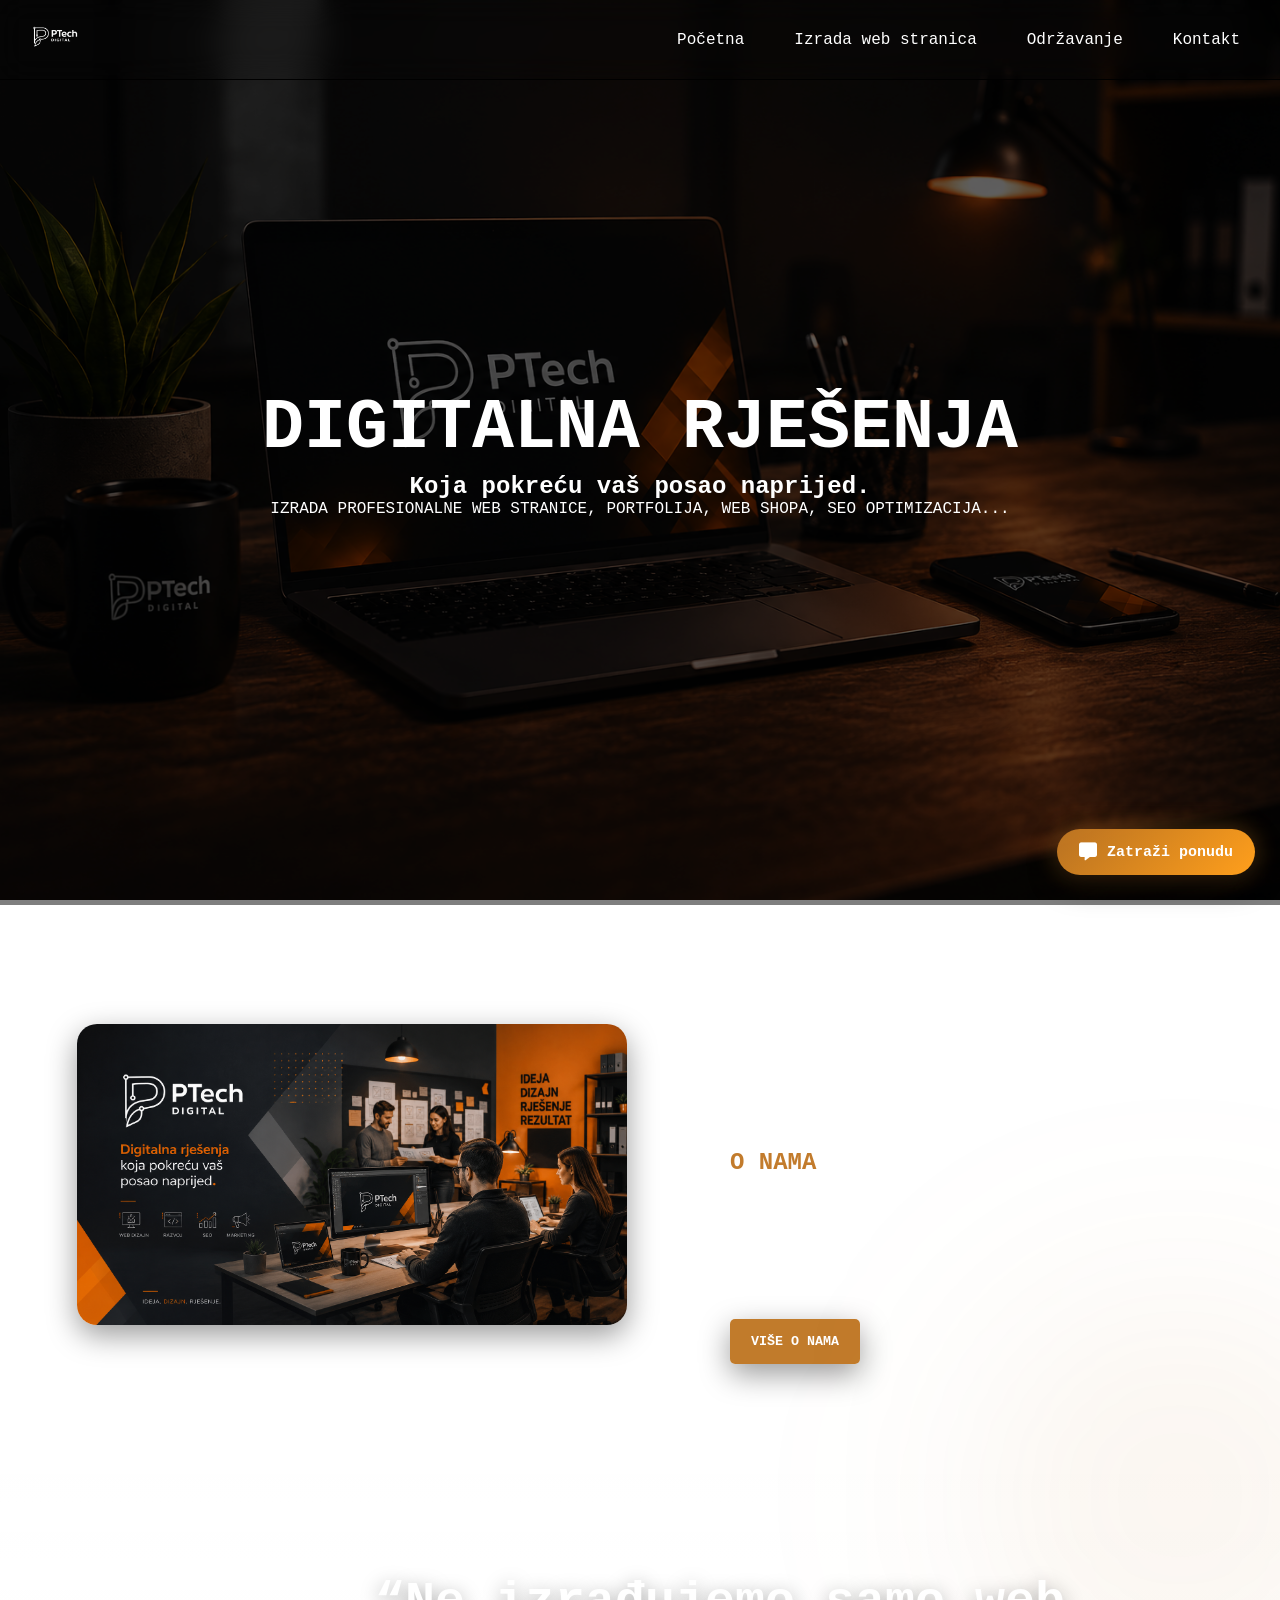
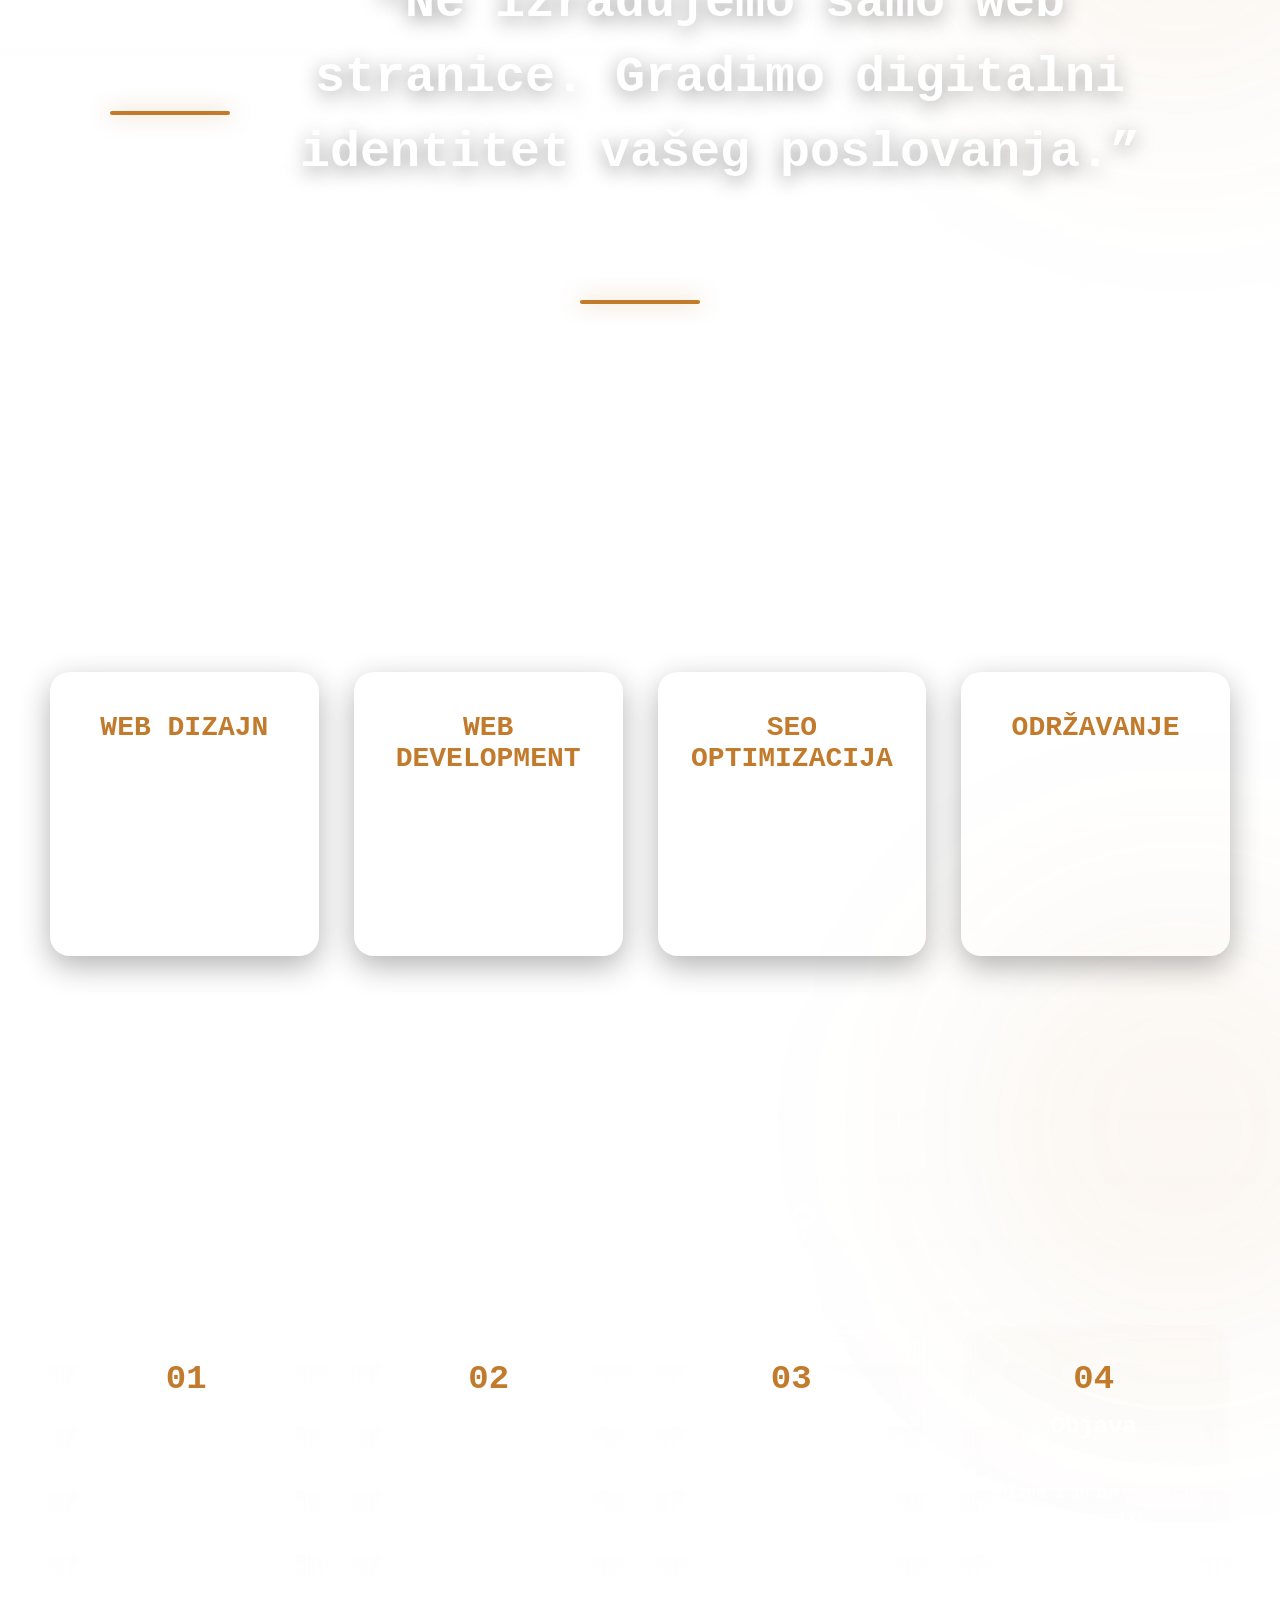
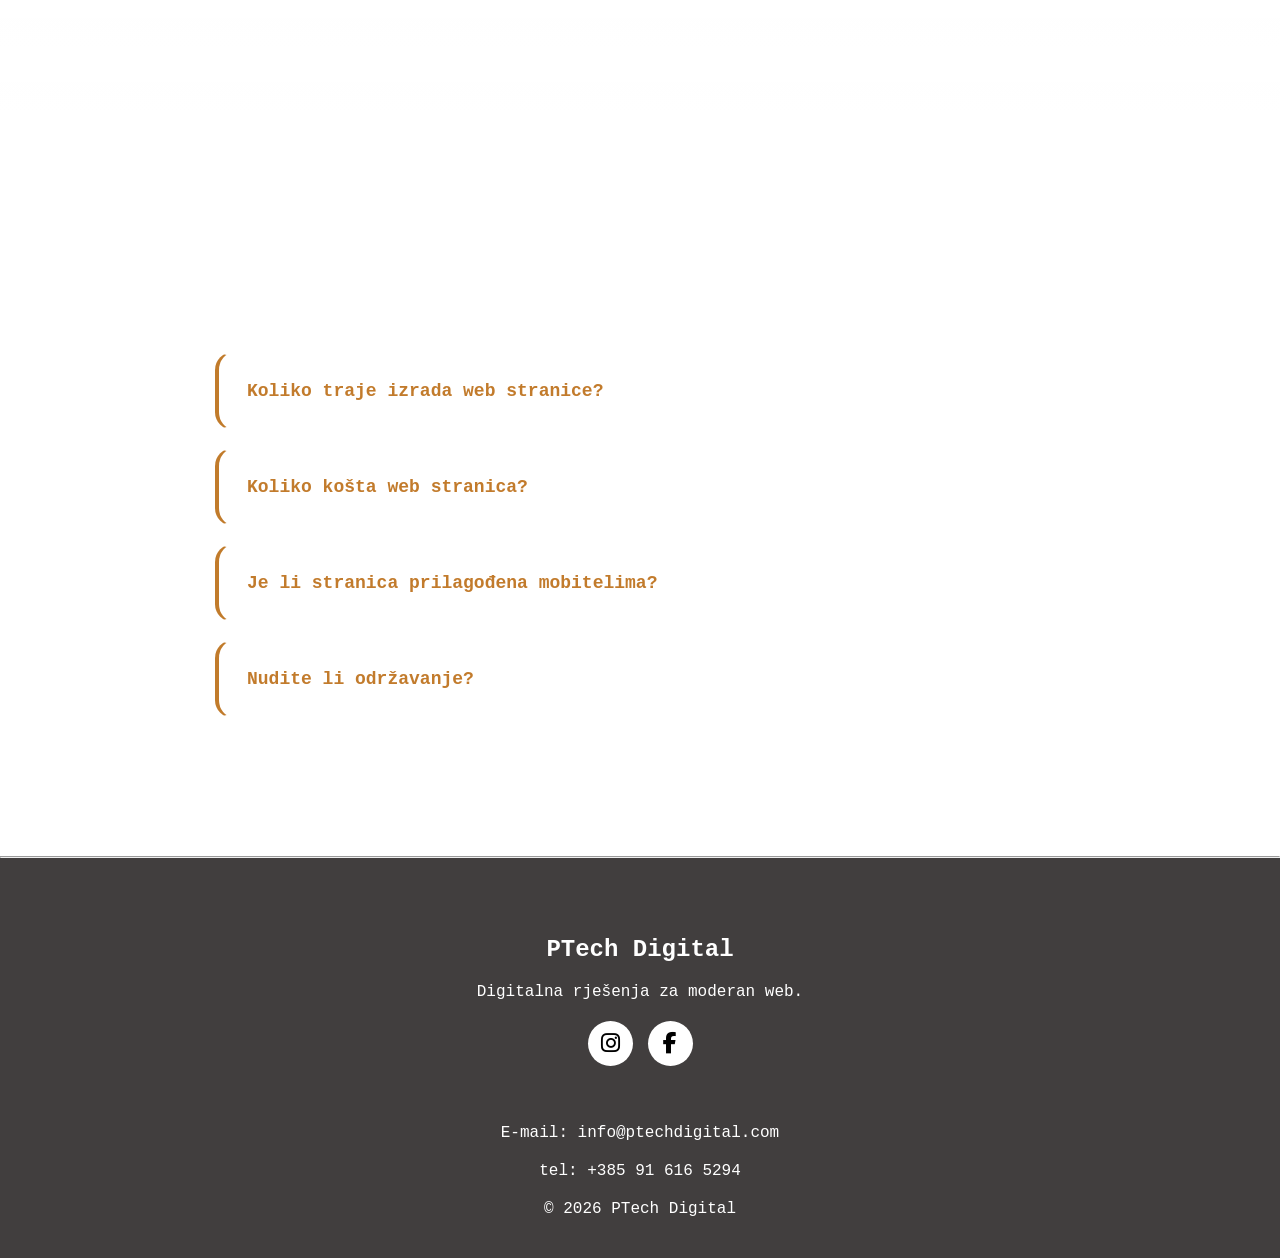
<file: index.html>
<!DOCTYPE html>
<html lang="hr">
<head>
  <!-- Osnovno -->
  <meta charset="UTF-8">
  <meta name="viewport" content="width=device-width, initial-scale=1.0">
  <meta name="format-detection" content="telephone=no">
  <meta name="google-site-verification" content="2wzEWGAlPVOmzCf8TTQUu4VXu5TBYj9hSMKX_wxhPh4" />
  
  <!-- SEO -->
<title>PTech Digital | Izrada web stranica i web development</title>
<meta name="description" content="PTech Digital nudi izradu, održavanje i dizajn modernih web stranica. Brze, SEO optimizirane i prilagođene vašem poslovanju.">
<meta name="author" content="PTech Digital">

<!-- Open Graph (social media) -->
<meta property="og:title" content="PTech Digital | Izrada web stranica">
<meta property="og:description" content="Profesionalna izrada i dizajn modernih web stranica.">
<meta property="og:type" content="website">
<meta property="og:image" content="https://markopuljcan-art.github.io/ptech-digital/logo.png">

<link rel="icon" type="image/png" href="https://markopuljcan-art.github.io/ptech-digital/logo.png">

<script type="application/ld+json">
{
  "@context": "https://schema.org",
  "@type": "Organization",
  "name": "PTech Digital",
  "url": "https://markopuljcan-art.github.io/ptech-digital/",
  "logo": "https://markopuljcan-art.github.io/ptech-digital/logo.png"
}
</script>
<meta property="og:url" content="https://markopuljcan-art.github.io/ptech-digital/">
<meta name="robots" content="index, follow">
<link rel="canonical" href="https://markopuljcan-art.github.io/ptech-digital/">

  <!-- Favicon -->
  <link rel="icon" type="image/png" href="logo.png">
  <link rel="stylesheet" href="https://cdnjs.cloudflare.com/ajax/libs/font-awesome/6.5.1/css/all.min.css">

  <!-- CSS -->
  <link rel="stylesheet" href="tekst.css">

</head>

<body>

  <!-- Navigacija -->
  <header>
   <nav class="navbar" id="navbar">

    <div class="logo">
        <a href="index.html">
            <img src="logo_p.png" class="logo">
        </a>
    </div>

    <div class="hamburger" id="hamburger">
        <i class="fa-solid fa-bars"></i>
    </div>

    <ul class="nav-links" id="navLinks">
        <li><a href="index.html">Početna</a></li>
        <li><a href="izradaweba.html">Izrada web stranica</a></li>
        <li><a href="odrzavanje.html">Održavanje</a></li>
        <li><a href="kontakt.html">Kontakt</a></li>
    </ul>

</nav>
  </header>

  <!-- Glavni sadržaj -->
  <main>
    <section class="naslovna">
      <img src ="slika1.png" class="naslovna_slika">

      <div class="hero_text">
        <h1>DIGITALNA RJEŠENJA</h1> 
        <h2>Koja pokreću vaš posao naprijed.</h2>
        <p>IZRADA PROFESIONALNE WEB STRANICE, PORTFOLIJA, WEB SHOPA, SEO OPTIMIZACIJA...</p>
      </div>
    </section>

    
 <!-- SLIKA I TEKST I BUTTON -->
    <section>
    <div class="container">
        <div class="left">
          <img src="radna.png" alt="">
         </div>


      <div class="right">
        <h1>IDEJA, DIZAJN, RJEŠENJE</h1>
        <br><br>
        <h2>O NAMA</h2>
       <p>Mi pretvaramo ideje u funkcionalna rješenja. Naš tim spaja dizajn, tehnologiju i strategiju kako bi vašem poslovanju donio stvarne rezultate</p>
       
       <button onclick="window.location.href='onama.html'"><b>VIŠE O NAMA</b></button>
       
      </div>
    </div>
    </section>

 <!-- QOUTE I BEDŽEVI -->
<section class="quote_section process">
    <div class="line"></div>
    <h1>
        “Ne izrađujemo samo web stranice.
        Gradimo digitalni identitet vašeg poslovanja.”
    </h1>
    <div class="line"></div>
</section>



    
 <!-- USLUGE -->
  <section class="services">
    <h1>NAŠE USLUGE</h1>
    <div class="service_container">
        <div class="service_card">
            <h2>WEB DIZAJN</h2>
            <p>Moderan i responzivan dizajn prilagođen vašem brendu.</p>
        </div>
        <div class="service_card">
            <h2>WEB DEVELOPMENT</h2>
            <p>Izrada brzih i profesionalnih web stranica i webshopova.</p>
        </div>
        <div class="service_card">
            <h2>SEO OPTIMIZACIJA</h2>
            <p>Poboljšanje pozicije vaše stranice na Google tražilici.</p>
        </div>
        <div class="service_card">
            <h2>ODRŽAVANJE</h2>
            <p>Redovno održavanje, sigurnost i ažuriranje web stranice.</p>
        </div>
    </div>
</section>



<section class="process">
    <h1>KAKO RADIMO?</h1>

    <div class="process_steps">
        <div class="process_step">
            <span>01</span>
            <h2>Konzultacije</h2>
            <p>Razgovaramo o ciljevima, stilu i potrebama vaše stranice.</p>
        </div>

        <div class="process_step">
            <span>02</span>
            <h2>Dizajn</h2>
            <p>Izrađujemo moderan vizualni smjer prilagođen vašem brendu.</p>
        </div>

        <div class="process_step">
            <span>03</span>
            <h2>Razvoj</h2>
            <p>Pretvaramo dizajn u brzu i responzivnu web stranicu.</p>
        </div>

        <div class="process_step">
            <span>04</span>
            <h2>Objava</h2>
            <p>Postavljamo stranicu online i pripremamo je za korisnike.</p>
        </div>
    </div>
</section>


<section class="faq">
    <h1>ČESTA PITANJA KLIJENATA</h1>

    <details>
        <summary>Koliko traje izrada web stranice?</summary>
        <p>Najčešće između 7 i 14 dana.</p>
    </details>

    <details>
        <summary>Koliko košta web stranica?</summary>
        <p>Cijena ovisi o opsegu projekta.</p>
    </details>

    <details>
        <summary>Je li stranica prilagođena mobitelima?</summary>
        <p>Da, sve stranice su potpuno responsive.</p>
    </details>

    <details>
        <summary>Nudite li održavanje?</summary>
        <p>Da, nudimo održavanje i podršku.</p>
    </details>
</section>



<a href="kontakt.html" class="floating-contact">
    <i class="fa-solid fa-message"></i>
    <span>Zatraži ponudu</span>
</a>


</main>


  <!-- Footer -->
   <hr>
  <footer>
    <br>
    <h2>PTech Digital</h2>
    <p>Digitalna rješenja za moderan web.</p>
    <div class="socials">
        <a href="#">
            <i class="fa-brands fa-instagram"></i>
        </a>
        <a href="#">
            <i class="fa-brands fa-facebook-f"></i>
        </a>
        </div>
    <br>
    <p>E-mail: info@ptechdigital.com</p>
    <p>tel: +385 91 616 5294</p>
    <p>&copy; 2026 PTech Digital</p>
  </footer>




  <!-- JS -->
  <script>
const hamburger = document.getElementById("hamburger");
const navLinks = document.getElementById("navLinks");
const icon = hamburger.querySelector("i");

hamburger.addEventListener("click", () => {

    navLinks.classList.toggle("active");

    if(navLinks.classList.contains("active")) {
        icon.classList.remove("fa-bars");
        icon.classList.add("fa-xmark");
    } else {
        icon.classList.remove("fa-xmark");
        icon.classList.add("fa-bars");
    }

});

const card = document.querySelector(".tilt-card");
const img = card.querySelector("img");

card.addEventListener("mousemove", (e) => {

    const rect = card.getBoundingClientRect();

    const x = e.clientX - rect.left;
    const y = e.clientY - rect.top;

    const centerX = rect.width / 2;
    const centerY = rect.height / 2;

    const rotateY = ((x - centerX) / centerX) * 15;
    const rotateX = -((y - centerY) / centerY) * 15;

    img.style.transform =
`scale(1.05) rotateX(${rotateX}deg) rotateY(${rotateY}deg)`;
});

card.addEventListener("mouseleave", () => {
    img.style.transform =
        "rotateX(0deg) rotateY(0deg)";
});
    window.addEventListener("scroll", function () {

        let navbar = document.querySelector(".navbar");

        if (window.scrollY > 50) {
            navbar.classList.add("scrolled");
        } 
        
        else {
            navbar.classList.remove("scrolled");
        }

    });

</script>
</body>
</html>
</file>
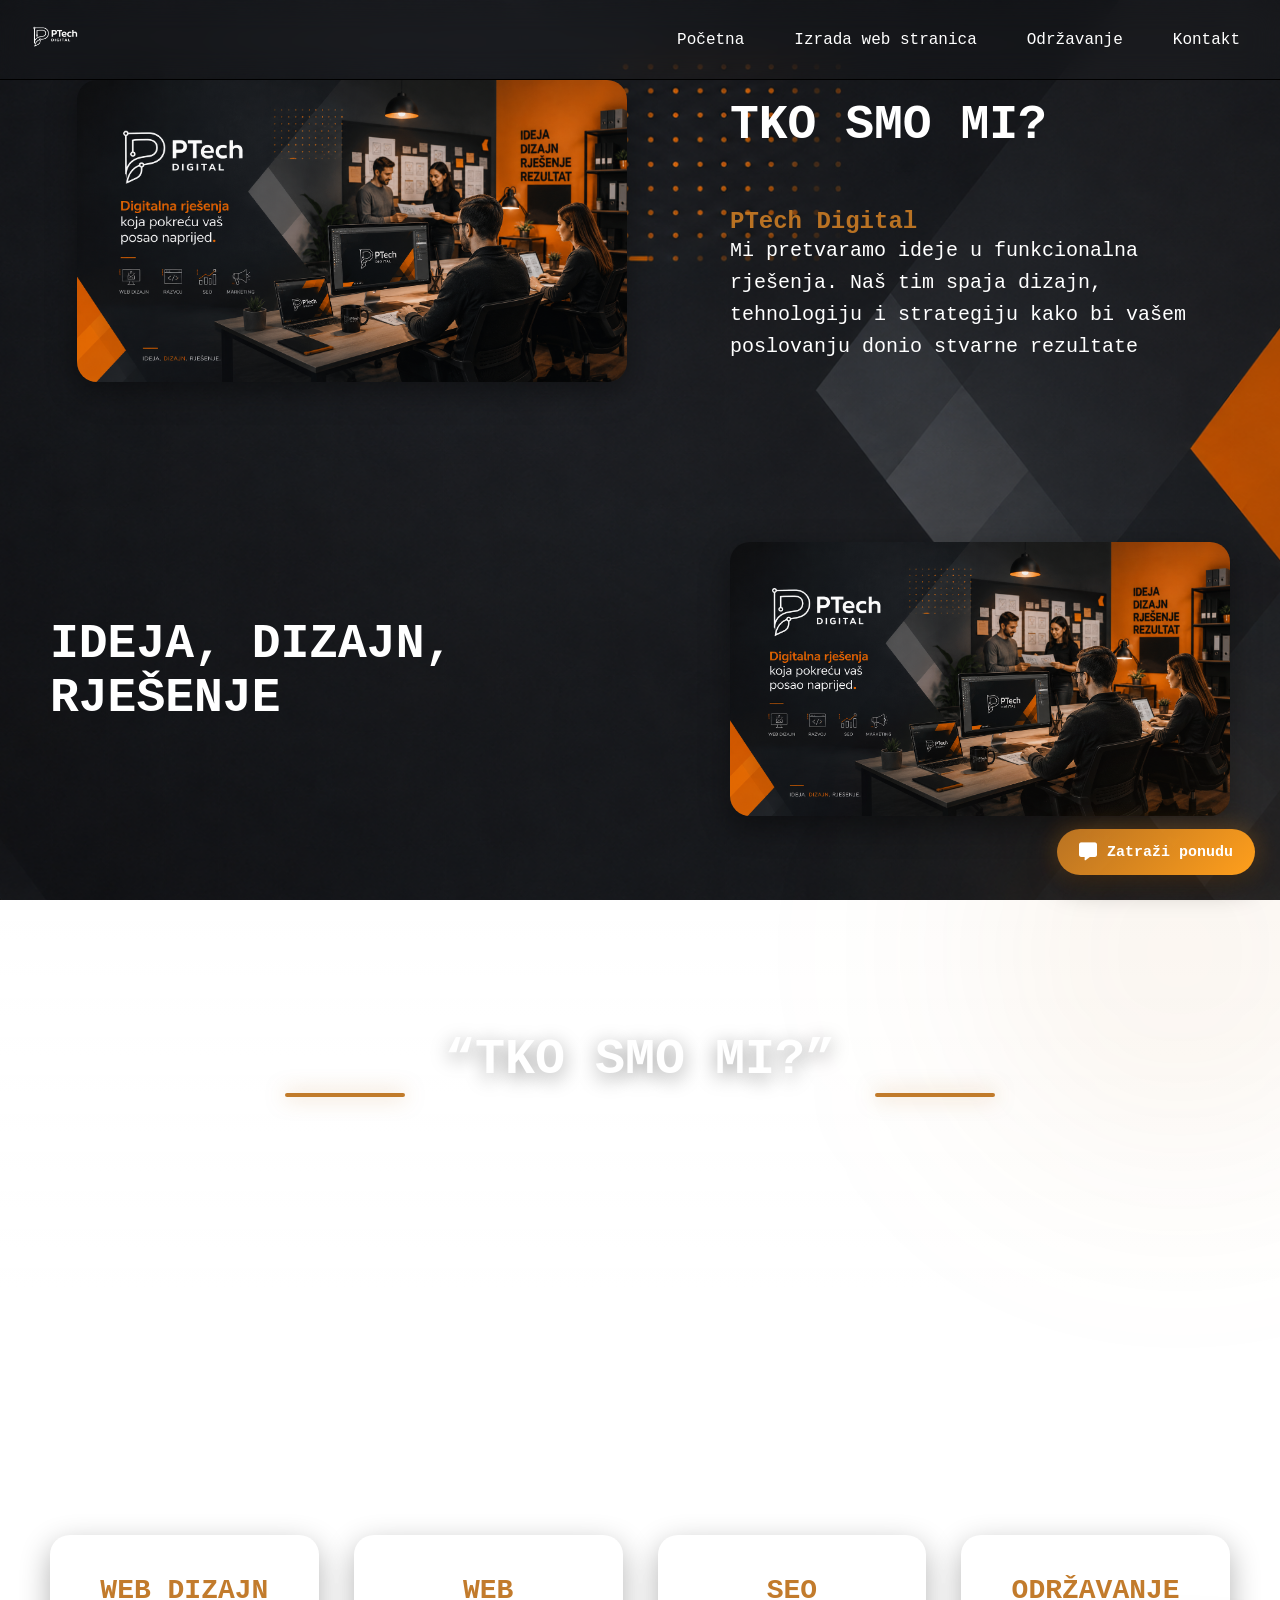
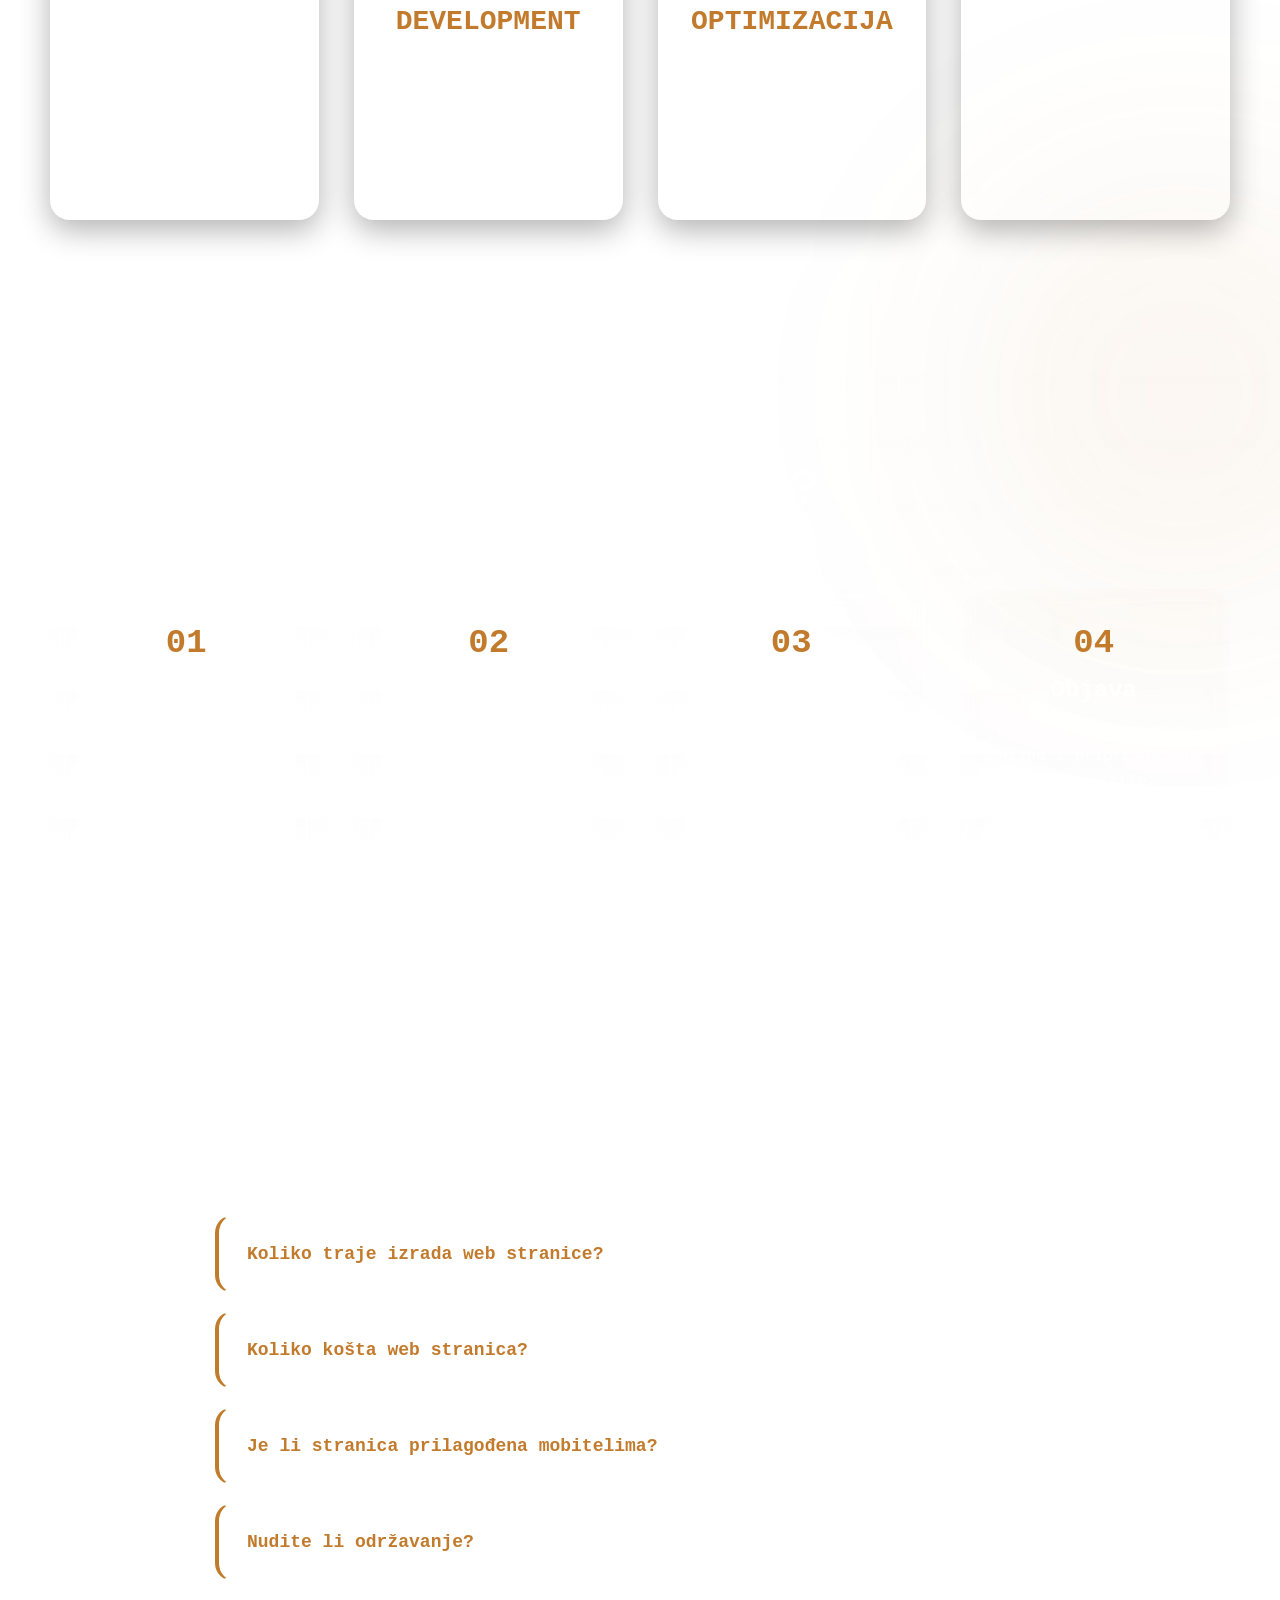
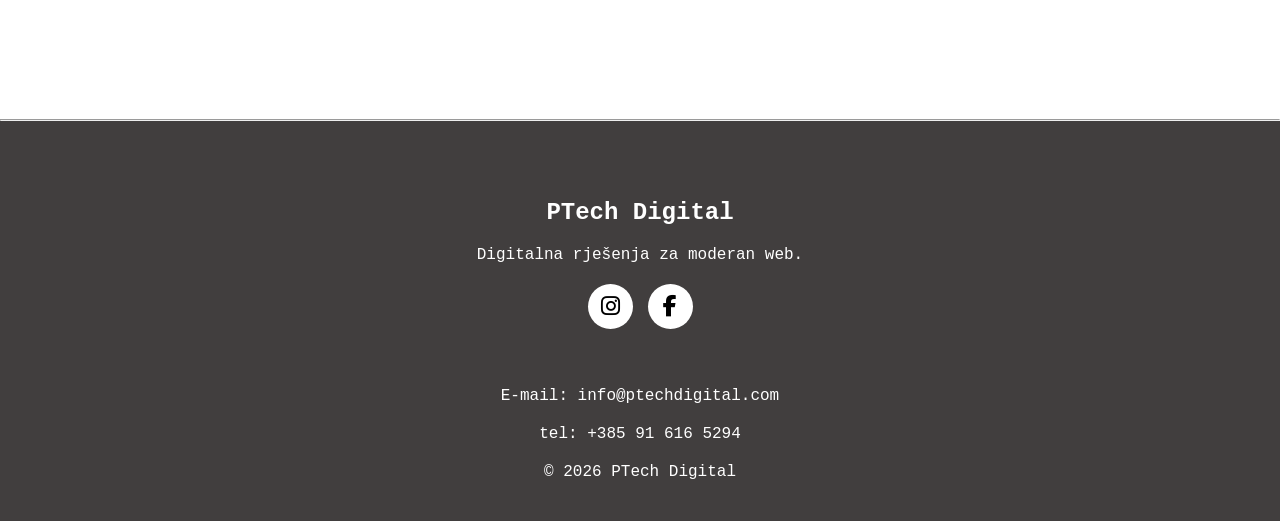
<file: onama.html>
<!DOCTYPE html>
<html lang="hr">
<head>
  <!-- Osnovno -->
  <meta charset="UTF-8">
  <meta name="viewport" content="width=device-width, initial-scale=1.0">
  <meta name="format-detection" content="telephone=no">
  <meta name="google-site-verification" content="2wzEWGAlPVOmzCf8TTQUu4VXu5TBYj9hSMKX_wxhPh4" />
  
  <!-- SEO -->
<title>PTech Digital | Izrada web stranica i web development</title>
<meta name="description" content="PTech Digital nudi izradu, održavanje i dizajn modernih web stranica. Brze, SEO optimizirane i prilagođene vašem poslovanju.">
<meta name="author" content="PTech Digital">

<!-- Open Graph (social media) -->
<meta property="og:title" content="PTech Digital | Izrada web stranica">
<meta property="og:description" content="Profesionalna izrada i dizajn modernih web stranica.">
<meta property="og:type" content="website">
<meta property="og:image" content="https://markopuljcan-art.github.io/ptech-digital/logo.png">

<link rel="icon" type="image/png" href="https://markopuljcan-art.github.io/ptech-digital/logo.png">

<script type="application/ld+json">
{
  "@context": "https://schema.org",
  "@type": "Organization",
  "name": "PTech Digital",
  "url": "https://markopuljcan-art.github.io/ptech-digital/",
  "logo": "https://markopuljcan-art.github.io/ptech-digital/logo.png"
}
</script>
<meta property="og:url" content="https://markopuljcan-art.github.io/ptech-digital/">
<meta name="robots" content="index, follow">
<link rel="canonical" href="https://markopuljcan-art.github.io/ptech-digital/">

  <!-- Favicon -->
  <link rel="icon" type="image/png" href="logo.png">
  <link rel="stylesheet" href="https://cdnjs.cloudflare.com/ajax/libs/font-awesome/6.5.1/css/all.min.css">

  <!-- CSS -->
  <link rel="stylesheet" href="tekst.css">

</head>

<body>

  <!-- Navigacija -->
  <header>
   <nav class="navbar" id="navbar">

    <div class="logo">
        <a href="index.html">
            <img src="logo_p.png" class="logo">
        </a>
    </div>

    <div class="hamburger" id="hamburger">
        <i class="fa-solid fa-bars"></i>
    </div>

    <ul class="nav-links" id="navLinks">
        <li><a href="index.html">Početna</a></li>
        <li><a href="izradaweba.html">Izrada web stranica</a></li>
        <li><a href="odrzavanje.html">Održavanje</a></li>
        <li><a href="kontakt.html">Kontakt</a></li>
    </ul>

</nav>
  </header>

  <!-- Glavni sadržaj -->
  <main>

 <!-- SLIKA I TEKST I BUTTON -->
    <section>
    <div class="container">
        <div class="left">
          <img src="radna.png" alt="">
         </div>


      <div class="right">
        <h1>TKO SMO MI?</h1>
        <br><br>
        <h2>PTech Digital</h2>
       <p>Mi pretvaramo ideje u funkcionalna rješenja. Naš tim spaja dizajn, tehnologiju i strategiju kako bi vašem poslovanju donio stvarne rezultate</p>
      </div>
    </div>
    </section>


 <!-- SLIKA I TEKST I BUTTON -->
    <section>
    <div class="container">
        <div class="left">
            <h1>IDEJA, DIZAJN, RJEŠENJE</h1>
         </div>


      <div class="right">
       <img src="radna.png" alt="">
      </div>
    </div>
    </section>


 <!-- QOUTE I BEDŽEVI -->
<section class="quote_section process">
    <div class="line"></div>
    <h1>
        “TKO SMO MI?”
    </h1>
    <div class="line"></div>
</section>



    
 <!-- USLUGE -->
  <section class="services">
    <h1>NAŠE USLUGE</h1>
    <div class="service_container">
        <div class="service_card">
            <h2>WEB DIZAJN</h2>
            <p>Moderan i responzivan dizajn prilagođen vašem brendu.</p>
        </div>
        <div class="service_card">
            <h2>WEB DEVELOPMENT</h2>
            <p>Izrada brzih i profesionalnih web stranica i webshopova.</p>
        </div>
        <div class="service_card">
            <h2>SEO OPTIMIZACIJA</h2>
            <p>Poboljšanje pozicije vaše stranice na Google tražilici.</p>
        </div>
        <div class="service_card">
            <h2>ODRŽAVANJE</h2>
            <p>Redovno održavanje, sigurnost i ažuriranje web stranice.</p>
        </div>
    </div>
</section>



<section class="process">
    <h1>KAKO RADIMO?</h1>

    <div class="process_steps">
        <div class="process_step">
            <span>01</span>
            <h2>Konzultacije</h2>
            <p>Razgovaramo o ciljevima, stilu i potrebama vaše stranice.</p>
        </div>

        <div class="process_step">
            <span>02</span>
            <h2>Dizajn</h2>
            <p>Izrađujemo moderan vizualni smjer prilagođen vašem brendu.</p>
        </div>

        <div class="process_step">
            <span>03</span>
            <h2>Razvoj</h2>
            <p>Pretvaramo dizajn u brzu i responzivnu web stranicu.</p>
        </div>

        <div class="process_step">
            <span>04</span>
            <h2>Objava</h2>
            <p>Postavljamo stranicu online i pripremamo je za korisnike.</p>
        </div>
    </div>
</section>


<section class="faq">
    <h1>ČESTA PITANJA KLIJENATA</h1>

    <details>
        <summary>Koliko traje izrada web stranice?</summary>
        <p>Najčešće između 7 i 14 dana.</p>
    </details>

    <details>
        <summary>Koliko košta web stranica?</summary>
        <p>Cijena ovisi o opsegu projekta.</p>
    </details>

    <details>
        <summary>Je li stranica prilagođena mobitelima?</summary>
        <p>Da, sve stranice su potpuno responsive.</p>
    </details>

    <details>
        <summary>Nudite li održavanje?</summary>
        <p>Da, nudimo održavanje i podršku.</p>
    </details>
</section>



<a href="kontakt.html" class="floating-contact">
    <i class="fa-solid fa-message"></i>
    <span>Zatraži ponudu</span>
</a>


</main>


  <!-- Footer -->
   <hr>
  <footer>
    <br>
    <h2>PTech Digital</h2>
    <p>Digitalna rješenja za moderan web.</p>
    <div class="socials">
        <a href="#">
            <i class="fa-brands fa-instagram"></i>
        </a>
        <a href="#">
            <i class="fa-brands fa-facebook-f"></i>
        </a>
        </div>
    <br>
    <p>E-mail: info@ptechdigital.com</p>
    <p>tel: +385 91 616 5294</p>
    <p>&copy; 2026 PTech Digital</p>
  </footer>




  <!-- JS -->
  <script>
const hamburger = document.getElementById("hamburger");
const navLinks = document.getElementById("navLinks");
const icon = hamburger.querySelector("i");

hamburger.addEventListener("click", () => {

    navLinks.classList.toggle("active");

    if(navLinks.classList.contains("active")) {
        icon.classList.remove("fa-bars");
        icon.classList.add("fa-xmark");
    } else {
        icon.classList.remove("fa-xmark");
        icon.classList.add("fa-bars");
    }

});

const card = document.querySelector(".tilt-card");
const img = card.querySelector("img");

card.addEventListener("mousemove", (e) => {

    const rect = card.getBoundingClientRect();

    const x = e.clientX - rect.left;
    const y = e.clientY - rect.top;

    const centerX = rect.width / 2;
    const centerY = rect.height / 2;

    const rotateY = ((x - centerX) / centerX) * 15;
    const rotateX = -((y - centerY) / centerY) * 15;

    img.style.transform =
`scale(1.05) rotateX(${rotateX}deg) rotateY(${rotateY}deg)`;
});

card.addEventListener("mouseleave", () => {
    img.style.transform =
        "rotateX(0deg) rotateY(0deg)";
});
    window.addEventListener("scroll", function () {

        let navbar = document.querySelector(".navbar");

        if (window.scrollY > 50) {
            navbar.classList.add("scrolled");
        } 
        
        else {
            navbar.classList.remove("scrolled");
        }

    });
    
</script>
</body>
</html>
</file>
<file: tekst.css>
html,
body {
    width: 100%;
    overflow-x: hidden;
    scroll-behavior: smooth;
    background-image: url("pozadina.png");
    background-size: cover;
    background-repeat: no-repeat;
    background-attachment: fixed;
    background-position: center;
} 

* {
    margin: 0;
    padding: 0;
    box-sizing: border-box;
    font-family: 'Courier New', Courier, monospace;
}


img {
    max-width: 100%;
    height: auto;
}

@keyframes gore_dolje {
    0% {
        transform: translateY(0px);
    }

    50% {
        transform: translateY(12px);
    }

    100% {
        transform: translateY(0px);
    }
}

/* NAVBAR */

.navbar {
    position: fixed;
    top: 0;
    z-index: 1000;

    display: flex;
    justify-content: space-between;
    align-items: center;

    width: 100%;

    padding: 2px 20px;

    background: transparent;
    backdrop-filter: blur(15px);

    transition: all 0.3s ease;

    border-style: none none solid none;
    border-width: 0.6px;
}

.navbar ul {
    list-style: none;

    display: flex;
    flex-wrap: wrap;

    gap: 10px;
}

.navbar ul li a {
    display: block;

    color: white;

    text-decoration: none;

    padding: 15px 20px;

    transition: 0.3s;
}

.navbar ul li a:hover {
    background-color: rgba(191, 118, 35, 0.962);
    border-radius: 5px;
}

.logo img {
    height: 70px;
    width: auto;

    cursor: pointer;

    transition: all 0.3s ease;
}

.navbar.scrolled {
    box-shadow: 0 4px 10px rgba(0,0,0,0.2);
    padding: 0px 20px;
}

.navbar.scrolled .logo img {
    height: 55px;
}

/* HERO */

.naslovna {
    position: relative;

    width: 100%;
    min-height: 100vh;

    overflow: hidden;
}

.naslovna::after {
    content: "";

    position: absolute;

    top: 0;
    left: 0;

    width: 100%;
    height: 100%;

    background: rgba(0,0,0,0.5);
}

.naslovna_slika {
    width: 100%;
    height: 100vh;

    object-fit: cover;

    filter: brightness(75%);
}

.hero_text {
    position: absolute;

    top: 50%;
    left: 50%;

    transform: translate(-50%, -50%);

    width: 90%;
    max-width: 1000px;

    text-align: center;

    color: white;

    z-index: 2;

    animation: fadeUp 1.5s ease;
}

.hero_text h1 {
    font-size: clamp(38px, 7vw, 70px);
    margin-bottom: 5px;
}

@keyframes fadeUp {
    from {
        opacity: 0;
        transform: translate(-50%, -30%);
    }

    to {
        opacity: 1;
        transform: translate(-50%, -50%);
    }
}

/* ABOUT */
.container {
    display: flex;
    align-items: center;
    justify-content: center;

    gap: clamp(40px, 6vw, 120px);

    width: 100%;
    max-width: 1400px;

    margin: auto;

    padding: 80px 50px;
}

.left,
.right {
    flex: 1;
}

.left {
    display: flex;
    justify-content: center;
}

.right img, .left img {
    width: 100%;
    max-width: 550px;

    border-radius: 20px;

    box-shadow: 0 10px 30px rgba(0,0,0,0.4);
}

.right {
    max-width: 500px;

    color: white;
}
.right h1, .left h1 {
    font-size: clamp(32px, 5vw, 48px);
    margin-bottom: 20px;
    color: white;
}

.right h2 {
    color: rgba(191, 118, 35, 0.962);
}

.right p {
    font-size: clamp(16px, 2vw, 20px);
    line-height: 1.6;
}

/* BUTTON */

button {
    width: 130px;
    height: 45px;

    margin-top: 15px;

    border: 0;
    border-radius: 5px;

    background-color: rgba(191, 118, 35, 0.962);

    color: white;

    cursor: pointer;

    box-shadow: 0 10px 30px rgba(0,0,0,0.4);

    transition:
        transform 0.25s ease,
        box-shadow 0.25s ease,
        filter 0.25s ease;
}

button:hover {
    transform: translateY(-3px) scale(1.03);

    filter: brightness(1.08);

    box-shadow: 0 12px 24px rgba(255, 140, 0, 0.15);
}

/* QUOTE */

.quote_section {
    width: 100%;

    padding: 120px 40px;

    display: flex;
    justify-content: center;
    align-items: center;
    flex-wrap: wrap;

    gap: 40px;

    text-align: center;

    color: white;
}

.quote_section h1 {
    max-width: 900px;

    font-size: clamp(28px, 5vw, 48px);

    line-height: 1.5;

    text-shadow: 0 5px 20px rgba(0,0,0,0.4);
}

.line {
    width: 120px;
    height: 4px;

    border-radius: 10px;

    background-color: rgba(191, 118, 35, 0.962);

    box-shadow: 0 0 20px rgba(191, 118, 35, 0.5);
}

/* SERVICES */

.services {
    padding: 120px 50px;

    text-align: center;

    color: white;
}

.services h1 {
    font-size: clamp(32px, 5vw, 50px);
    margin-bottom: 70px;
}

.service_container {
    display: grid;

    grid-template-columns: repeat(auto-fit, minmax(250px, 1fr));

    gap: 35px;

    max-width: 1400px;

    margin: auto;
}

.service_card {
    padding: 40px 30px;

    border-radius: 20px;

    background: rgba(255,255,255,0.05);

    backdrop-filter: blur(10px);

    transition: 0.3s;

    box-shadow: 0 10px 30px rgba(0,0,0,0.3);
}

.service_card:hover {
    transform: translateY(-10px);

    background: rgba(191, 118, 35, 0.15);

    box-shadow:
        0 0 25px rgba(191, 118, 35, 0.15),
        0 10px 30px rgba(0,0,0,0.4);
}

.service_card h2 {
    margin-bottom: 20px;

    font-size: clamp(22px, 3vw, 28px);

    color: rgba(191, 118, 35, 0.962);
}

.service_card p {
    font-size: clamp(16px, 2vw, 18px);
    line-height: 1.7;
}

/* KONTAKT */

.kontakt {
    display: flex;
    justify-content: center;
    align-items: flex-start;
    flex-wrap: wrap;

    gap: 80px;

    padding: 140px 50px;

    color: white;
}

.kontakt_text {
    width: min(500px, 100%);
}

.kontakt_text h1 {
    font-size: clamp(32px, 5vw, 55px);
    margin-bottom: 20px;
}

.kontakt_text h2 {
    margin-top: 30px;
    margin-bottom: 10px;

    color: rgba(191, 118, 35, 0.962);
}

.kontakt_text p {
    font-size: 18px;
    line-height: 1.7;
}

.kontakt_forma {
    width: min(430px, 100%);

    padding: 40px;

    border-radius: 22px;

    background: rgba(255,255,255,0.08);

    backdrop-filter: blur(12px);

    box-shadow: 0 10px 40px rgba(0,0,0,0.4);
}

.kontakt_forma h2 {
    margin-bottom: 25px;

    color: white;
}

.kontakt_forma input,
.kontakt_forma textarea {
    width: 100%;

    padding: 15px;

    margin-bottom: 15px;

    border: none;
    outline: none;

    border-radius: 12px;

    font-size: 15px;
}

.kontakt_forma textarea {
    height: 130px;
    resize: none;
}

.kontakt_forma input:focus,
.kontakt_forma textarea:focus {
    border: 2px solid rgba(191, 118, 35, 0.962);

    box-shadow: 0 0 15px rgba(191, 118, 35, 0.3);
}

/* FOOTER */

footer {
    background-color: rgb(65, 62, 62);

    color: white;

    padding: 40px 20px;

    display: flex;
    flex-direction: column;

    align-items: center;
    justify-content: center;

    gap: 20px;

    text-align: center;
}

.socials {
    display: flex;
    flex-wrap: wrap;
    justify-content: center;

    gap: 15px;
}

footer a {
    width: 45px;
    height: 45px;

    display: flex;
    justify-content: center;
    align-items: center;

    border-radius: 50%;

    background-color: white;

    text-decoration: none;

    transition: 0.3s;
}

footer a i {
    font-size: 22px;

    color: black;

    transition: 0.3s;
}

footer a:hover {
    background-color: rgba(191, 118, 35, 0.962);
}

footer a:hover i {
    color: white;
}

.tilt-card {
    width: 550px;
    perspective: 1000px;
}

.tilt-card img {
    width: 100%;
    border-radius: 20px;

    transition: transform 0.15s ease;

    transform-style: preserve-3d;
    transition: transform 0.15s ease;
}

.floating-contact {
    position: fixed;
    right: 25px;
    bottom: 25px;
    z-index: 9999;

    display: flex;
    align-items: center;
    gap: 10px;

    padding: 14px 22px;

    background: linear-gradient(135deg, rgba(191,118,35,0.962), #ff9f1c);
    color: white;

    text-decoration: none;
    font-weight: bold;
    font-size: 15px;

    border-radius: 50px;

    box-shadow:
        0 10px 30px rgba(0,0,0,0.4),
        0 0 25px rgba(191,118,35,0.45);

    transition: 0.3s ease;
}

.floating-contact i {
    font-size: 18px;
}

.floating-contact:hover {
    transform: translateY(-5px) scale(1.05);
    box-shadow:
        0 15px 35px rgba(0,0,0,0.5),
        0 0 35px rgba(191,118,35,0.75);
}





.quote_badges {
    display: flex;
    justify-content: center;
    align-items: center;
    flex-wrap: wrap;

    gap: 15px;
    margin: 0px 0 80px 0;
}

.badge {
    padding: 12px 20px;

    color: white;

    border-radius: 30px;

    background: rgba(255,255,255,0.08);

    backdrop-filter: blur(10px);

    border: 1px solid rgba(255,255,255,0.1);

    transition: 0.3s ease;
}

.badge:hover {
    transform: translateY(-5px);

    border-color: rgba(191,118,35,0.962);

    box-shadow: 0 0 20px rgba(191,118,35,0.3);
}



.process {
    padding: 120px 50px;

    color: white;
    text-align: center;

    background: linear-gradient(
        180deg,
        rgba(255,255,255,0.03),
        rgba(255,255,255,0.07)
    );

    backdrop-filter: blur(10px);

    border-top: 1px solid rgba(255,255,255,0.08);
    border-bottom: 1px solid rgba(255,255,255,0.08);
    position: relative;
}

.process::before {
    content: "";

    position: absolute;

    width: 400px;
    height: 400px;

    background: rgba(191,118,35,0.08);

    border-radius: 50%;

    filter: blur(120px);

    top: -150px;
    right: -100px;

    z-index: -1;
}

.process h1 {
    font-size: clamp(32px, 5vw, 50px);
    margin-bottom: 70px;
}

.process_steps {
    max-width: 1200px;
    margin: auto;

    display: flex;
    justify-content: space-between;
    gap: 30px;

    position: relative;
}

.process_step {
    flex: 1;

    padding: 35px 25px;

    border-radius: 20px;

    background: rgba(255,255,255,0.05);
    backdrop-filter: blur(10px);

    border: 1px solid rgba(255,255,255,0.1);

    transition: 0.3s ease;
}

.process_step span {
    display: inline-block;

    margin-bottom: 15px;

    font-size: 34px;
    font-weight: bold;

    color: rgba(191,118,35,0.962);
}

.process_step h2 {
    margin-bottom: 15px;

    color: white;
}

.process_step p {
    line-height: 1.6;
}

.process_step:hover {
    transform: translateY(-10px);

    box-shadow:
        0 0 25px rgba(191,118,35,0.25),
        0 10px 30px rgba(0,0,0,0.4);
}
.faq {
    padding: 120px 20px;
    color: white;
}

.faq h1 {
    text-align: center;
    margin-bottom: 60px;
    font-size: clamp(32px, 5vw, 50px);
}

.faq details {
    max-width: 850px;
    margin: 0 auto 18px auto;

    border-radius: 18px;

    background: rgba(255,255,255,0.06);
    backdrop-filter: blur(12px);

    border: 1px solid rgba(255,255,255,0.1);
    border-left: 4px solid rgba(191,118,35,0.962);

    overflow: hidden;

    transition: 0.3s ease;
}

.faq details:hover {
    transform: translateY(-3px);

    box-shadow:
        0 0 25px rgba(191,118,35,0.18),
        0 10px 30px rgba(0,0,0,0.3);
}

.faq summary {
    padding: 22px 28px;

    cursor: pointer;
    list-style: none;

    display: flex;
    justify-content: space-between;
    align-items: center;
    gap: 20px;

    font-size: 18px;
    font-weight: bold;

    color: rgba(191,118,35,0.962);
}

.faq summary::-webkit-details-marker {
    display: none;
}

.faq summary::after {
    content: "\21A9";
    flex-shrink: 0;

    color: white;
    font-size: 26px;

    transition: transform 0.3s ease;
}

.faq details[open] summary::after {
    transform: rotate(180deg);
}

.faq p {
    padding: 20px 25px;

    color: rgba(255,255,255,0.9);

    line-height: 1.7;

    background: rgba(255,255,255,0.08);
}

.response-badge {
    display: inline-block;

    margin-top: 20px;

    padding: 12px 18px;

    border-radius: 30px;

    background: rgba(191,118,35,0.15);

    border: 1px solid rgba(191,118,35,0.4);

    color: white;
}

.hamburger {
    display: none;
}

@media (max-width: 768px) {

    body {
        background-attachment: scroll;
        background-position: center;
    }

    /* NAVBAR */

    .navbar {
        padding: 8px 15px;
    }

    .logo img {
        height: 45px;
    }

    .hamburger {
        display: block;

        color: white;
        font-size: 32px;

        cursor: pointer;

        z-index: 10001;
    }

    .nav-links {
        position: fixed;

        top: 0;
        left: -100%;

        width: 100%;
        height: 100vh;

        display: flex;
        flex-direction: column;
        justify-content: center;
        align-items: center;

        gap: 55px;

        background: rgba(0,0,0,0.95);

        backdrop-filter: blur(20px);

        transition: 0.4s ease;

        z-index: 10000;
    }

    .nav-links.active {
        left: 0;
    }

    .nav-links li a {
        padding: 0;
        width:auto;
        text-align: center;
        font-size: clamp(34px, 8vw, 56px);
        font-weight: bold;

        letter-spacing: 2px;
    }

    /* HERO */

    .hero_text {
        width: 90%;
    }

    .hero_text h1 {
        font-size: 38px;
    }

    .hero_text h2 {
        font-size: 18px;
    }

    .hero_text p {
        font-size: 13px;
    }

    /* ABOUT */

    .container {
        flex-direction: column;

        gap: 35px;

        padding: 60px 20px;

        text-align: center;
    }

    .left,
    .right {
        width: 100%;
        max-width: 380px;
    }

    .left img {
        width: 100%;
    }

    .right h1 {
        font-size: 32px;
    }

    .right p {
        font-size: 16px;
        line-height: 1.5;
    }

    /* QUOTE */

    .quote_section {
        flex-direction: column;

        gap: 25px;

        padding: 80px 20px;
    }

    .quote_section h1 {
        font-size: 28px;
    }

    .line {
        width: 80px;
    }

    /* SERVICES */

    .services {
        padding: 80px 20px;
    }

    .services h1 {
        font-size: 36px;
        margin-bottom: 40px;
    }

    .service_container {
        grid-template-columns: 1fr;
    }

    /* PROCESS */

    .process {
        padding: 80px 20px;
    }

    .process_steps {
        flex-direction: column;
        width: 100%;
    }

    .process_step {
        width: 100%;
    }

    /* FAQ */

    .faq {
        padding: 80px 20px;
    }

    .faq details {
        width: 100%;
        max-width: 100%;
    }

    .faq summary {
        font-size: 15px;
        padding: 18px 20px;
    }

    .faq p {
        font-size: 14px;
        padding: 15px 20px;
    }

    /* KONTAKT */

    .kontakt {
        flex-direction: column;

        padding: 100px 20px;

        gap: 40px;
    }

    .kontakt_text,
    .kontakt_forma {
        width: 100%;
    }

    .kontakt_forma {
        padding: 30px 20px;
    }

    .kontakt_text h1 {
        font-size: 36px;
    }

    /* TILT */

    .tilt-card {
        width: 100%;
        max-width: 380px;
    }

    /* BUTTON */

    button {
        width: 140px;
        height: 45px;
    }

    /* FOOTER */

    footer {
        gap: 15px;
    }

    footer p {
        font-size: 14px;
    }
}
</file>
